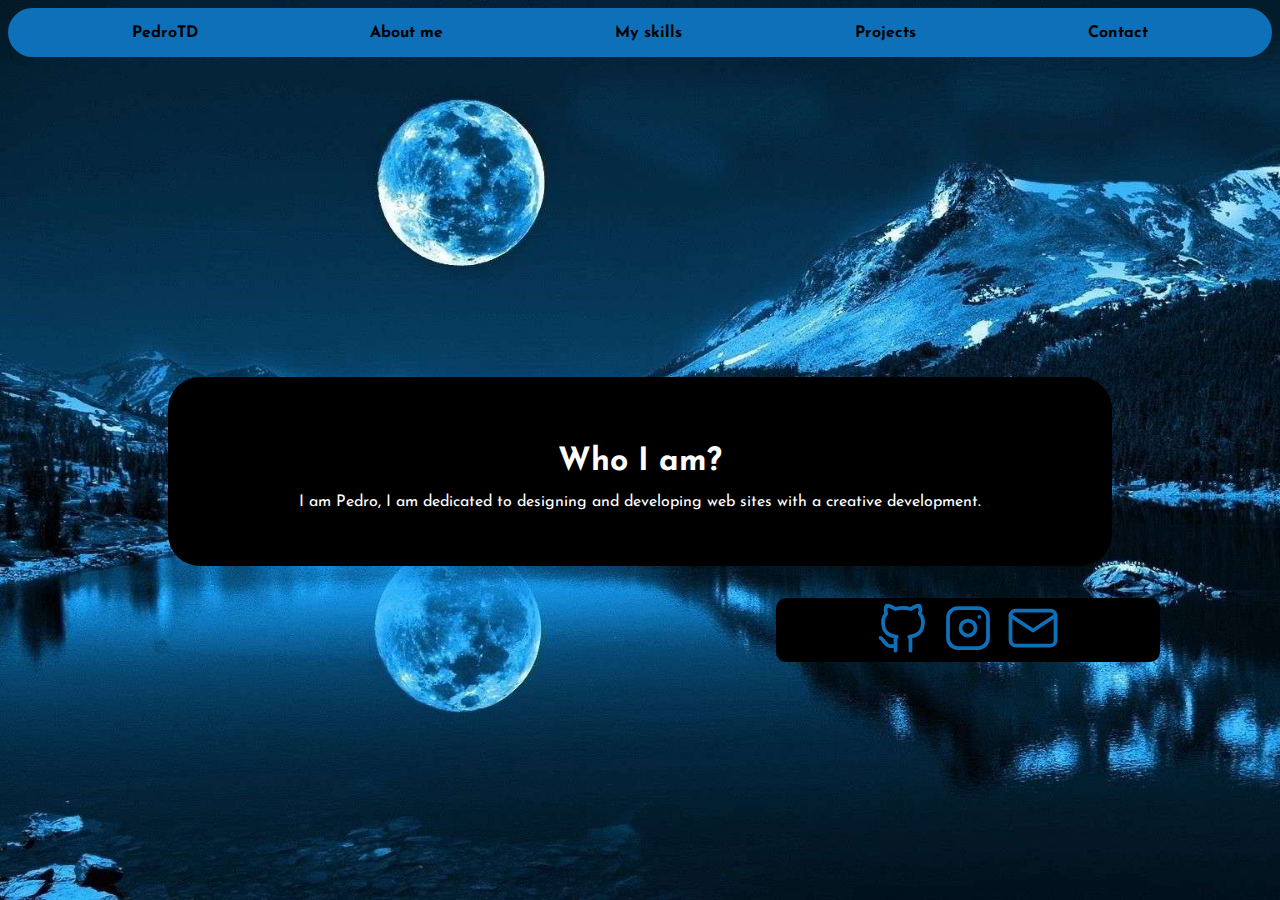
<file: index.html>
<!DOCTYPE html>
<html lang="en">
<head>
    <meta charset="UTF-8">
    <meta http-equiv="X-UA-Compatible" content="IE=edge">
    <meta name="viewport" content="width=device-width, initial-scale=1.0">
    <link rel="stylesheet" href="./css/style.css">
    <link rel="preconnect" href="https://fonts.googleapis.com">
    <link rel="preconnect" href="https://fonts.gstatic.com" crossorigin>
    <link href="https://fonts.googleapis.com/css2?family=Josefin+Sans:wght@400;700&display=swap" rel="stylesheet">
    <title>Pedro Tadeo Web developer</title>
</head>
<body>
    <div class="nav-bg">
        <nav class="navegacion-principal">

            <a href="index.html">PedroTD</a>
            <a href="about-me.html">About me</a>
            <a href="my-skills.html">My skills</a>
            <a href="my-projects.html">Projects</a>
            <a href="contact.html">Contact</a>
            
    
        </nav>
    
    </div>
    <section class="imm">
        <h1 class="me">Who I am?</h1>
        <p>I am Pedro, I am dedicated to designing and developing web sites with a creative development.</p>

    </section>

    <Section class="icons">
        <a target="_blank" href="https://github.com/PedroTDR"><svg xmlns="http://www.w3.org/2000/svg" class="icon icon-tabler icon-tabler-brand-github" width="60" height="60" viewBox="0 0 24 24" stroke-width="1.5" stroke="#0E70B9" fill="none" stroke-linecap="round" stroke-linejoin="round">
            <path stroke="none" d="M0 0h24v24H0z" fill="none"/>
            <path d="M9 19c-4.3 1.4 -4.3 -2.5 -6 -3m12 5v-3.5c0 -1 .1 -1.4 -.5 -2c2.8 -.3 5.5 -1.4 5.5 -6a4.6 4.6 0 0 0 -1.3 -3.2a4.2 4.2 0 0 0 -.1 -3.2s-1.1 -.3 -3.5 1.3a12.3 12.3 0 0 0 -6.2 0c-2.4 -1.6 -3.5 -1.3 -3.5 -1.3a4.2 4.2 0 0 0 -.1 3.2a4.6 4.6 0 0 0 -1.3 3.2c0 4.6 2.7 5.7 5.5 6c-.6 .6 -.6 1.2 -.5 2v3.5" />
        </svg></a>
        <!-- <a target="_blank" href="https://acurro9.github.io/firstpage/"><img src="./img/freelancer.png" alt="photo of the proyect" class="free"></a> -->
        <a target="_blank" href="https://www.instagram.com/"><svg xmlns="http://www.w3.org/2000/svg" class="icon icon-tabler icon-tabler-brand-instagram" width="60" height="60" viewBox="0 0 24 24" stroke-width="1.5" stroke="#0E70B9" fill="none" stroke-linecap="round" stroke-linejoin="round">
            <path stroke="none" d="M0 0h24v24H0z" fill="none"/>
            <rect x="4" y="4" width="16" height="16" rx="4" />
            <circle cx="12" cy="12" r="3" />
            <line x1="16.5" y1="7.5" x2="16.5" y2="7.501" />
        </svg></a>

        <a target="_blank" href="https://www.google.com/intl/es/gmail/about/"><svg xmlns="http://www.w3.org/2000/svg" class="icon icon-tabler icon-tabler-mail" width="60" height="60" viewBox="0 0 24 24" stroke-width="1.5" stroke="#0E70B9" fill="none" stroke-linecap="round" stroke-linejoin="round">
            <path stroke="none" d="M0 0h24v24H0z" fill="none"/>
            <rect x="3" y="5" width="18" height="14" rx="2" />
            <polyline points="3 7 12 13 21 7" />
        </svg></a>

    </Section>
    
</body>
</html>
</file>
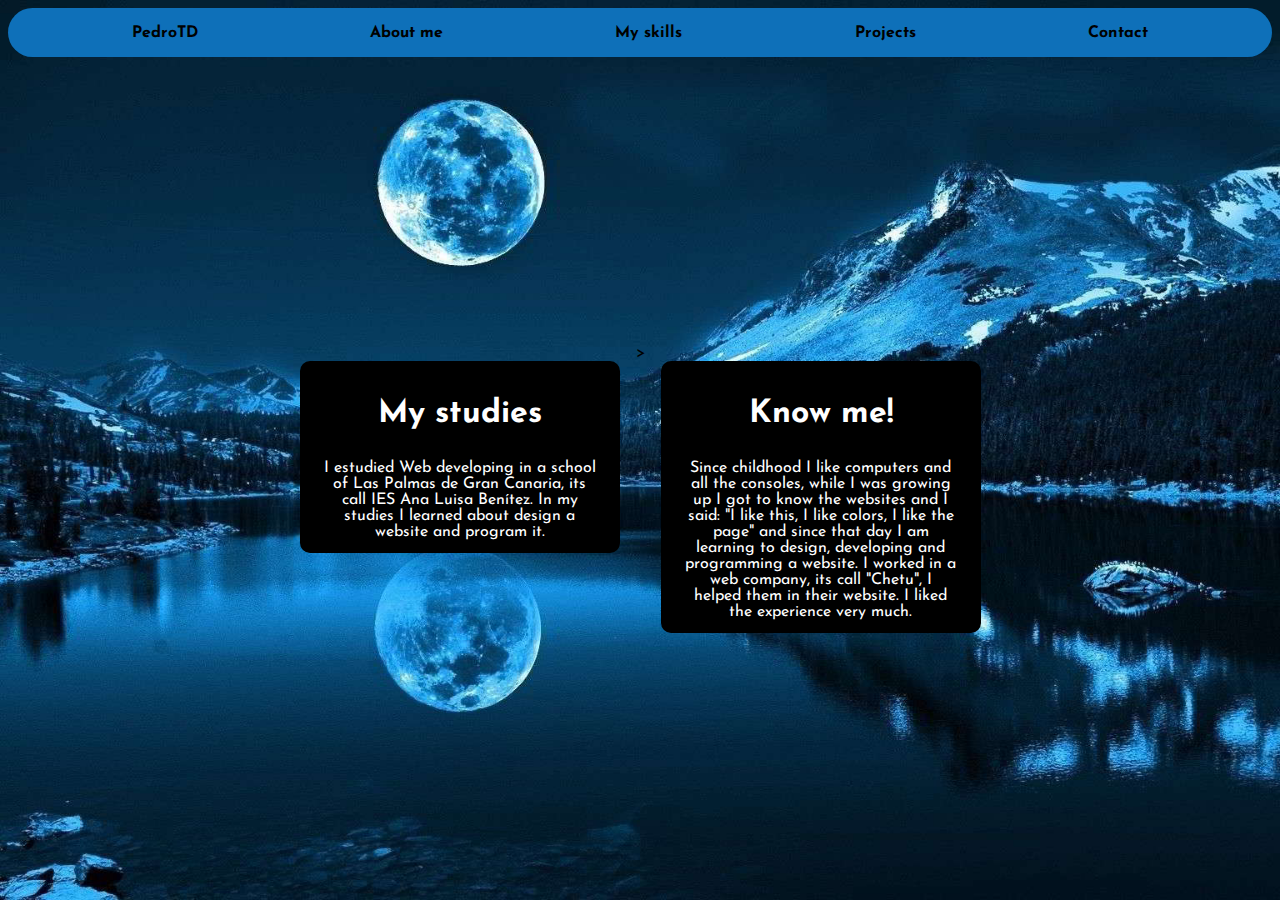
<file: about-me.html>
<!DOCTYPE html>
<html lang="en">
<head>
    <meta charset="UTF-8">
    <meta http-equiv="X-UA-Compatible" content="IE=edge">
    <meta name="viewport" content="width=device-width, initial-scale=1.0">
    <link rel="stylesheet" href="./css/style.css">
    <link rel="preconnect" href="https://fonts.googleapis.com">
    <link rel="preconnect" href="https://fonts.gstatic.com" crossorigin>
    <link href="https://fonts.googleapis.com/css2?family=Josefin+Sans:wght@400;700&display=swap" rel="stylesheet">
    <title>Pedro Tadeo Web developer</title>
</head>
<body>
    <div class="nav-bg">
        <nav class="navegacion-principal">

            <a href="index.html">PedroTD</a>
            <a href="about-me.html">About me</a>
            <a href="my-skills.html">My skills</a>
            <a href="my-projects.html">Projects</a>
            <a href="contact.html">Contact</a>
            
    
        </nav>
    
    </div>

    <div class="infosobremi">
        <section class="estudios">

            <h1>My studies</h1>
            <p>I estudied Web developing in a school of Las Palmas de Gran Canaria, its call IES Ana Luisa Benítez. In my studies I learned about design a website and program it.</p>

        </section>>
        
        <section class="know-me">
            <h1>Know me!</h1>
            <p>Since childhood I like computers and all the consoles, while I was growing up I got to know the websites and I said: "I like this, I like colors, I like the page" and since that day I am learning to design, developing and programming a website.
           I worked in a web company, its call "Chetu", I helped them in their website. I liked the experience very much.
            </p>
        </section>
    </div>
    
</body>
</html>
</file>
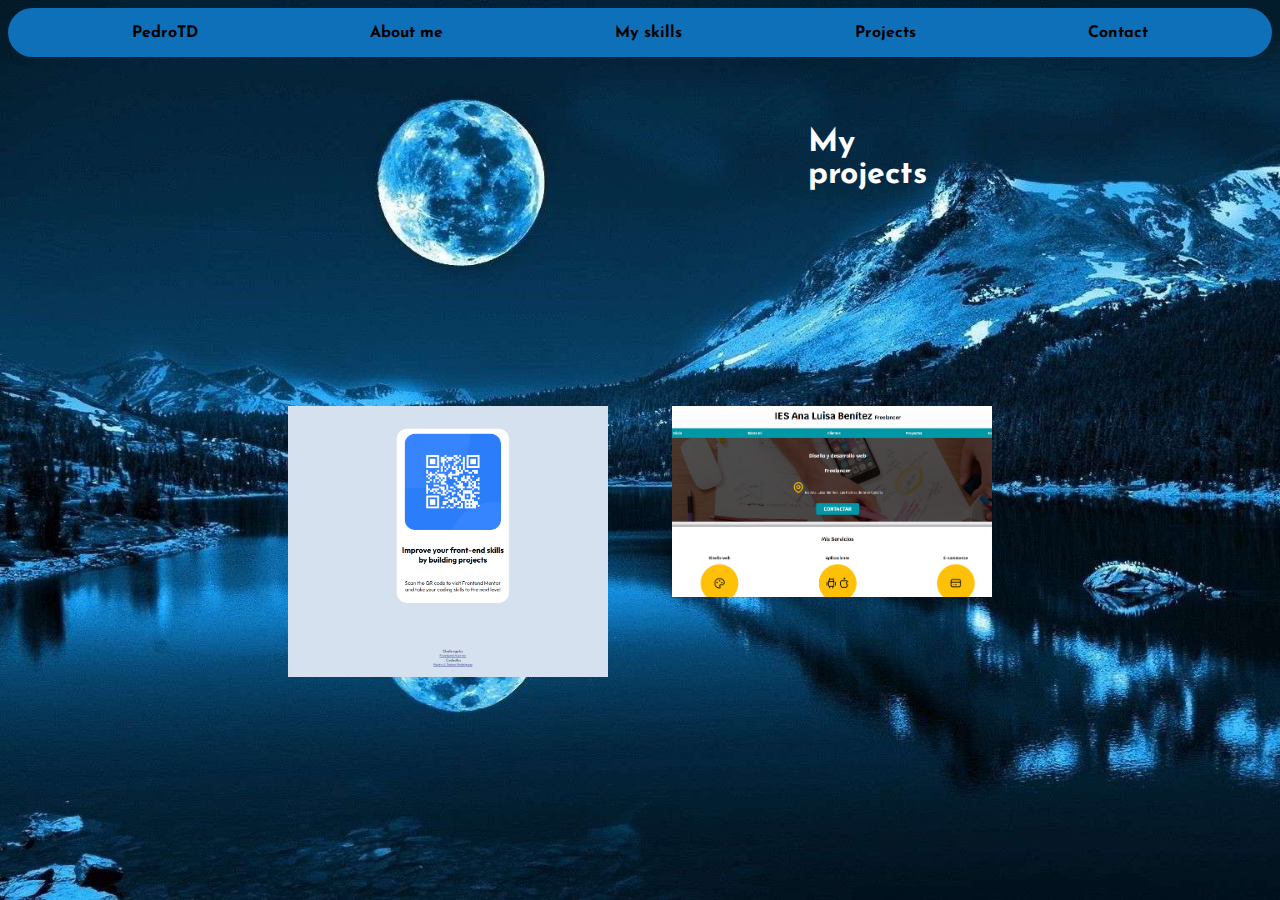
<file: my-projects.html>
<!DOCTYPE html>
<html lang="en">
<head>
    <meta charset="UTF-8">
    <meta http-equiv="X-UA-Compatible" content="IE=edge">
    <meta name="viewport" content="width=device-width, initial-scale=1.0">
    <link rel="stylesheet" href="./css/style.css">
    <link rel="preconnect" href="https://fonts.googleapis.com">
    <link rel="preconnect" href="https://fonts.gstatic.com" crossorigin>
    <link href="https://fonts.googleapis.com/css2?family=Josefin+Sans:wght@400;700&display=swap" rel="stylesheet">
    <title>Pedro Tadeo Web developer</title>
</head>
<body>
    <div class="nav-bg">
        <nav class="navegacion-principal">

            <a href="index.html">PedroTD</a>
            <a href="about-me.html">About me</a>
            <a href="my-skills.html">My skills</a>
            <a href="my-projects.html">Projects</a>
            <a href="contact.html">Contact</a>
            
    
        </nav>
    
    </div>

    <div class="title-project">
        <h1>My projects</h1>
    </div>
    
    <div class="projects-content">
        
        <section class="imgs-projects">
            <a target="_blank" href="https://pedrotdr.github.io/testportfolio/"><img src="./img/qr-frontendmentor.png" alt="photo of the project"></a>
        </section>

        <section class="imgs-projects">
           <a target="_blank" href="https://pedrotdr.github.io/freelancerpedro/"><img src="./img/Captura de pantalla 2022-11-11 220640.png" alt="photo of the project"></a>   
        </section>
        
    </div>
    
</body>
</html>
</file>
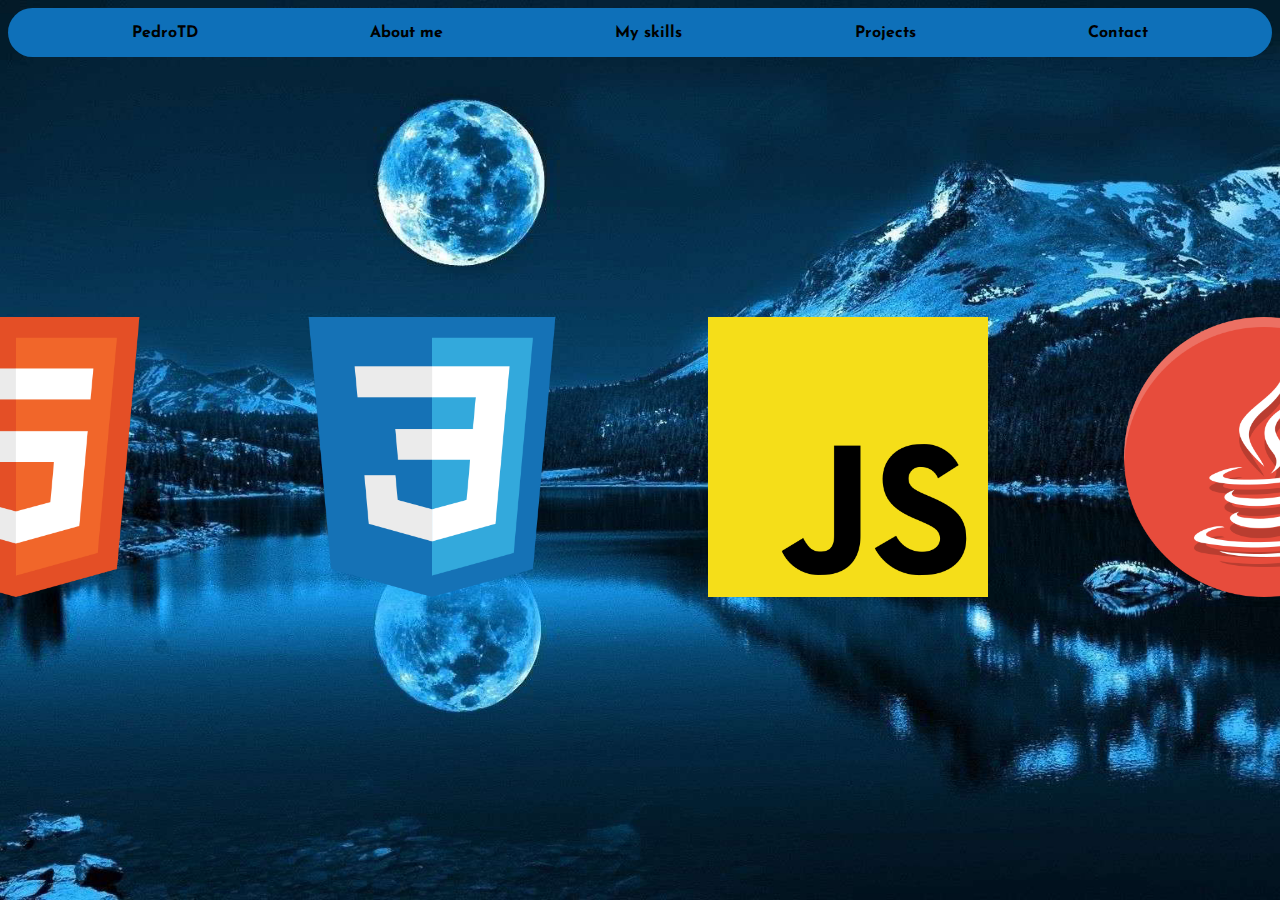
<file: my-skills.html>
<!DOCTYPE html>
<html lang="en">
<head>
    <meta charset="UTF-8">
    <meta http-equiv="X-UA-Compatible" content="IE=edge">
    <meta name="viewport" content="width=device-width, initial-scale=1.0">
    <link rel="stylesheet" href="./css/style.css">
    <link rel="preconnect" href="https://fonts.googleapis.com">
    <link rel="preconnect" href="https://fonts.gstatic.com" crossorigin>
    <link href="https://fonts.googleapis.com/css2?family=Josefin+Sans:wght@400;700&display=swap" rel="stylesheet">
    <title>Pedro Tadeo Web developer</title>
</head>
<body>
    <div class="nav-bg">
        <nav class="navegacion-principal">

            <a href="index.html">PedroTD</a>
            <a href="about-me.html">About me</a>
            <a href="my-skills.html">My skills</a>
            <a href="my-projects.html">Projects</a>
            <a href="contact.html">Contact</a>
            
            
        </nav>
    
    </div>
        
    <div class="skills-icons">
        <section class="skill">
            <img src="./img/file_type_html_icon_130541.png" alt="html-symbol">
        </section>

        <section class="skill">
            <img src="./img/file_type_css_icon_130661.png" alt="css-symbol">
        </section>

        <section class="skill">
            <img src="./img/file_type_js_official_icon_130509.png" alt="javascrpt-symbol">
        </section>

        <section class="skill">
            <img src="./img/java_93883.png" alt="java-symbol">
        </section>
        

    </div>
    
</body>
</html>
</file>
<file: css/style.css>
:root {
    --primary: #0E70B9;
    --black: #000000;
    --white: #FFFFFF;

}


html {
    background-image: url(../img/back2.jpg);
    background-attachment: fixed;
    background-repeat: no-repeat;
    background-size: cover;
    font-family: 'Josefin Sans', sans-serif;
    background-color: var(--black);
    /* display: grid;
    grid-template-columns: 25em 25em 25em 25em;
    grid-template-rows: 25rem 25rem 25rem 25rem; */
}

/*index.html*/

.nav-bg {
    background-color: var(--primary);
    border-radius: 2rem;
    
}

.navegacion-principal {
    text-align: center;
    padding-top: 0.060rem;
    padding-bottom: 0.060;
    display: flex;
    justify-content: space-evenly;
    font-weight: 700;
    position: relative;
    
}

@media (min-width:768px){
    .navegacion-principal{
        flex-direction: row;
    }
}

.navegacion-principal a {
    background-color: var(--Secundario);
    padding: 1rem 3rem;
    text-decoration: none;
    color: var(--blanco);
    
    
}

.navegacion-principal :hover {
    background-color: var(--primary);
    color: var(--white);
}

.imm {
    background-color: var(--black);
    color: var(--white);
    border-radius: 2rem;
    padding: 3rem;
    margin-top: 20rem;
    position: relative;
    margin-left: 10rem;
    margin-right: 10rem;
    
}

.me {
    text-align: center;
    margin-bottom: 1rem;
}

p {
    text-align: center;
    margin: 0.5rem;
    
    
}

.icons {
    background-color: var(--black);
    border-radius: 10px;
    text-align: center;
    margin-top: 2rem;
    width: 24em;
    margin-left: 48rem;
    margin-right: 50rem;
    
}

/*about-me.html*/

.infosobremi{
    display: flex;
    justify-content: center;
    margin-top: 18rem;
}

.estudios {
    display: flex;
    flex-direction: column;
    background-color: var(--black);
    color: var(--white);
    text-align: center;
    width: 18em;
    height: 3rem;
    padding-top: 1rem;
    padding-bottom: 8rem;
    padding-left: 1rem;
    padding-right: 1rem;
    border-radius: 10px;
    margin: 1rem;
    
}

.know-me {
    display: flex;
    flex-direction: column;
    background-color: var(--black);
    color: var(--white);
    text-align: center;
    width: 18em;
    height: 3rem;
    padding-top: 1rem;
    padding-bottom: 13rem;
    padding-left: 1rem;
    padding-right: 1rem;
    border-radius: 10px;
    margin: 1rem;
}

/*my-skills.html*/

.skills-icons {
    display: flex;
    justify-content: center;
    margin-top: 12rem;
}

.skill {
    display: flex;
    flex-direction: column;
    width: 20em;
    height: 15rem;
    margin: 3rem;
}

/*my-projects.html*/

.projects-content {
    display: flex;
    justify-content: center;
    margin-top: 12rem;
}

.title-project {
    display: flex;
    flex-direction: column;
    text-align: center;
    margin-top: 3rem;
    margin-left: 50rem;
    margin-right: 50rem;
    background-color: var(--primary);
    color: var(--white);
    border-radius: 1rem;
    padding-top: 1px;
    padding-bottom: 1px;
    
}

@media (min-width: 768px) {
    .title-project {
        text-align: center;
    }
}

.imgs-projects a {
    display: flex;
    flex-direction: column;
    width: 20em;
    height: 15rem;
    margin-left: 2rem;
    margin-right: 2rem;
    
}

/*contact.html*/

.formulario{
    margin-top: 2rem;
    background-color: var(--gris);
    padding: 2rem;
    border-radius: 1rem;
}
.formulario fieldset{
    border: none;
}
.formulario legend{
    text-align: center;
    font-size: 2rem;
    text-transform: uppercase;
    font-weight: bold;
    color: var(--primario);

}
.campo label{
    display: block;
    color: var(--blanco);
    font-weight: bold;
    margin-bottom: 0.5rem;
}
.input-text{
    width: 90%;
    border: none;
    padding: 1.5rem;
    border-radius: 0.5rem;
}
.w90{
    width: 93%;
    border-radius: 1rem; 
    margin-top: 1rem;
    padding: 1rem;
}
</file>
